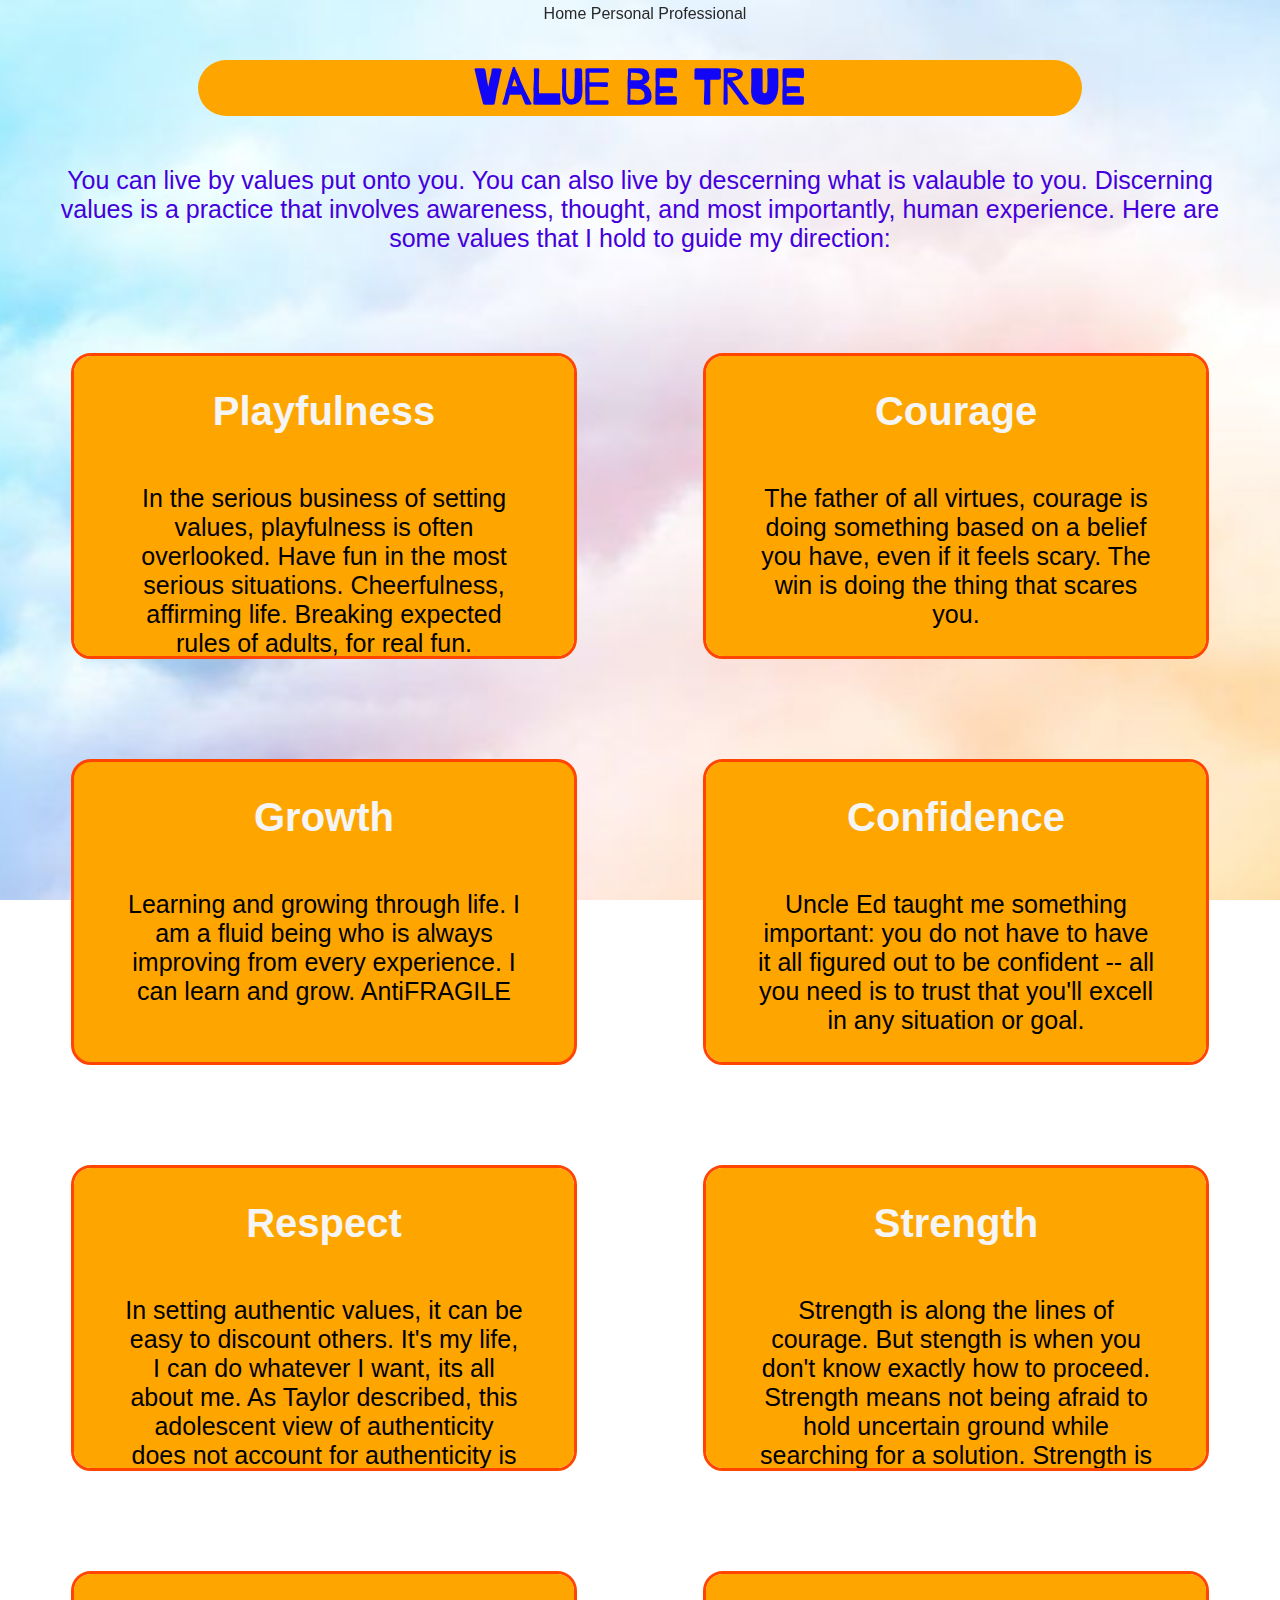
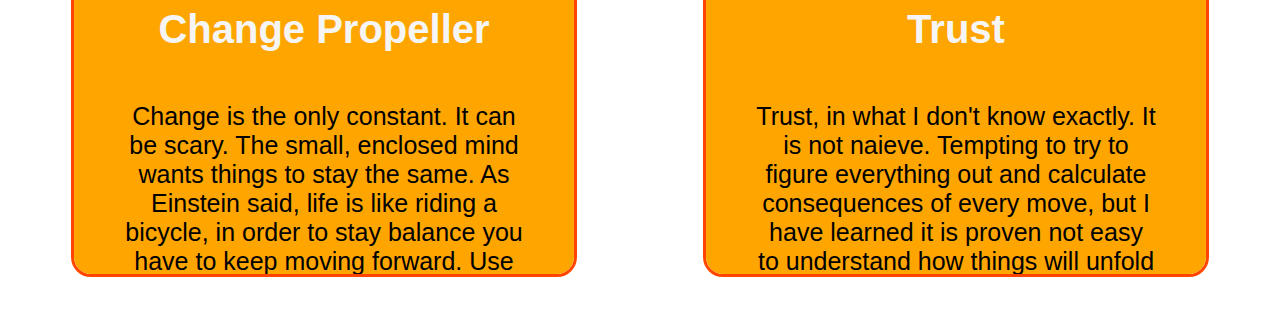
<file: Values.html>
<! DOCTYPE html>

<html> 

<head>
    <link rel="stylesheet" href="StyleHello.css">
    <title>Drooz Valuuz</title>
    <link rel="icon" href="https://encrypted-tbn0.gstatic.com/images?q=tbn:ANd9GcRwN8uvZUyfrj1oGBNF0OYZ6rCSvccH4n9F5KN9ZtM072BSnor7SAtBO5X0ujBRHAkFYss&usqp=CAU">
</head>


<header>
    <nav class="up-nav">
     <a href="./Hello.html">Home</a>
     <a href="./Personal.html">Personal</a>
     <a href="./Professional.html">Professional</a>
    </nav>
</header>

<h1>Value be True</h1>
<p>You can live by values put onto you. You can also live by descerning what is valauble to you. Discerning values is a practice that involves awareness, thought, and most importantly, human experience. Here are some values that I hold to guide my direction:</p>

<div class="values"> 

    <div class="value" id="playfulness"> 
        <h2>Playfulness</h2> <p>In the serious business of setting values, playfulness is often overlooked. Have fun in the most serious situations. Cheerfulness, affirming life. Breaking expected rules of adults,  for real fun.</p>
    </div>

    <div class="value" id="courage">
        <h2>Courage</h2>
        <p>The father of all virtues, courage is doing something based on a belief you have, even if it feels scary. The win is doing the thing that scares you.</p>
    </div>

    <div class="value" id="growth">
        <h2>Growth</h2>
        <p>Learning and growing through life. I am a fluid being who is always improving from every experience. I can learn and grow. AntiFRAGILE</p>
    </div>

    <div class="value" id="confidence">
        <h2>Confidence</h2>
        <p>Uncle Ed taught me something important: you do not have to have it all figured out to be confident -- all you need is to trust that you'll excell in any situation or goal.</p>
    </div>

    <div class="value" id="respect">
        <h2>Respect</h2>
        <p>In setting authentic values, it can be easy to discount others. It's my life, I can do whatever I want, its all about me. As Taylor described, this adolescent view of authenticity does not account for authenticity is defiend in conversation with others. Moating yourself off from others narrows your view of what you can ascribe meaning to in your own life. Connection with others part of what is requried for deep fun. Orma, other people are huge potential values to us.</p>
    </div>

    <div class="value" id="strength">
        <h2>Strength</h2>
        <p>Strength is along the lines of courage. But stength is when you don't know exactly how to proceed. Strength means not being afraid to hold uncertain ground while searching for a solution. Strength is being strong enough to do the things that will take time and energy and resilience to accomplish. To know discipline is freedom</p>
    </div>

    <div class="value" id="change-propel">
        <h2>Change Propeller</h2>
        <p>Change is the only constant. It can be scary. The small, enclosed mind wants things to stay the same. As Einstein said, life is like riding a bicycle, in order to stay balance you have to keep moving forward. Use change as a way to propel forward. </p>
    </div>

    <div class="value" id="trust">
        <h2>Trust</h2>
        <p>Trust, in what I don't know exactly. It is not naieve. Tempting to try to figure everything out and calculate consequences of every move, but I have learned it is proven not easy to understand how things will unfold and has led to stress trying to figure out things and change beyond scope of not being omnipotent, or knowing all the information up front, or how things will unfold.  William James value of belief is practical benefit for human beings. Steve Jobs, trust in the universe, god, yourself, whatever, need to trust that it will work out ok. Pretty scary at the time, decided to trust it will all work out OK.</p>
    </div>



</div>







</html>
</file>
<file: StyleHello.css>
@import url('https://fonts.googleapis.com/css2?family=Barrio&display=swap');

p {
    color:rgb(67, 0, 220);
    font-size: 25px;
    margin: 50px;
}

h1 {
    color:rgb(18, 6, 246);
    background-color: orange;
    font-size: 50px;
    border-radius: 50px;
    width: 70%;
    margin: 20px auto;
    font-family: "barrio";
}

h2 {
    color:whitesmoke;
    font-size: 40px;
}

h6 {
    font-family: fantasy;
    font-size: 30px;
    color: black;
}







/* General Layout */

html {
    /*background: url(https://images.rawpixel.com/image_1300/czNmcy1wcml2YXRlL3Jhd3BpeGVsX2ltYWdlcy93ZWJzaXRlX2NvbnRlbnQvbHIvam9iNTQ1LXdpdC0yMV8xLmpwZw.jpg);*/
    background: url("Clouds.jpg");
    background-position: center center;
    background-repeat: no-repeat;
    background-size: cover;
    background-attachment: fixed;

    text-align:center;
    font-family: helvetica;
    
    position: relative;
    top: 40px;

    box-sizing: border-box;
}

img {
    border: 10px solid blue; 
    border-radius: 20px;
    width: 400px;
    max-height: 100%;
}

[href]:hover {
    background-color: white;
}

a {
    text-decoration: none;
    color: #292828
}





/* Navigation Styling */

.nav-box {
    color:black;
    font-size: 20px;
    background-image: url(https://t4.ftcdn.net/jpg/05/85/52/43/360_F_585524304_MBtSQTrXrtwekJePg7IP9EYZnzdiLIX6.jpg);
    background-position: center;
    background-repeat: no-repeat;
    background-attachment: fixed;
    background-size: cover;

    border-radius: 50px;
    margin: 0 50px;
    padding-bottom: 5px;
    padding-top: 5px;


}

.up-nav {
    position: fixed;
    top: 0px;
    width: 100%;
    left: 0px;
    padding: 5px;
    background-image: url(https://static.vecteezy.com/system/resources/thumbnails/013/211/997/small/flame-background-art-illustration-designs-free-vector.jpg);
    background-size: contain;
    color: #fff;

    /* Background Color Option
    background-color: #333;
    */
}

header li {
    font-size: 25px;
    
    background-color: orange;
    padding: 20px 0px;
    border-radius: 20px;
    margin: 20px auto;

    position: relative;

    display: inline-block;
    width: 17%;
}

header ul {
    padding: 0;
    text-align: center;
}

li {
    color:rgb(0, 217, 255);
    font-size: 20px;
}







/* Hello Page */

#hello-main {
    background-image: url(https://scx2.b-cdn.net/gfx/news/hires/2020/leonardosvit.jpg);
    background-attachment: fixed;
    background-size: cover;
    background-repeat: no-repeat;
    height: 700px;
    border-radius: 50px;
}







/* Personal Page */

.interest {
    color: orange;
}

.form {
    color: yellow;
}

#bball {
    background-image: url(https://betterthanalayup.com/wp-content/uploads/basketball_on_court_widescreen_hd_wallpaper.jpg);
    background-size: cover;
    background-attachment: fixed;
    background-repeat: no-repeat;
    background-position: center;
    border-radius: 50px;
    padding: 50px;
    margin: 100px 50px;
    min-width: 1300px;
}

.main-container {
    display: inline-flex;
    flex-direction: row;
    flex-wrap: wrap;
    align-items: center;
    justify-content: center;
}

.bball-p{
    width: 65%;
    min-height: 500px;
    overflow: scroll;
    justify-content: flex-start;
    padding-right: 10px;
    top: 0px;
}



.bball-media{
    width: 30%;
    height: 500px;
    overflow: scroll;
    align-items: space-around;
}


#bball-vid {
    width: 400px; 
    height: 33%;
    flex-shrink:2;
    padding: 20px;
    border: none;
    border-radius: 10px;
}

/*
#bball-h{
   min-width:205px;
   flex-shrink: 1;
}



/*
#bball-img{
    width: 400px;
    flex-shrink: 2;
}

#bball-vid {
    height: 223px;
    width: 400px; 
    flex-shrink:2;
}

#sport{
    
}

*/


#philosophy {
    background-image: url(https://static.miraheze.org/allthetropeswiki/thumb/8/83/Roman_with_grapes.jpg/350px-Roman_with_grapes.jpg);
    background-size: cover;
    background-attachment: fixed;
    background-repeat: no-repeat;
    background-position: center;
    border-radius: 50px;
    padding: 50px;
    margin: 100px 50px;
}

#mindfulness {
    background-image: url(https://res.cloudinary.com/calm-com/image/upload/v1582139698/jasper-lake.jpg);
    background-size: cover;
    background-attachment: fixed;
    background-repeat: no-repeat;
    background-position: center;
    border-radius: 50px;
    padding: 50px;
    margin: 100px 50px;
}

#wind { 
    background-image: url(https://images.pexels.com/photos/1435752/pexels-photo-1435752.jpeg?auto=compress&cs=tinysrgb&dpr=1);
    background-size: cover;
    background-attachment: fixed;
    background-repeat: no-repeat;
    background-position: center;
    border-radius: 50px;
    padding: 50px;
    margin: 100px 50px;
}
   

#tea {
    background-image: url(https://www.japaneseteafarm.com/pub/media/codazon/slideshow/cache/880x469/j/a/japanese-tea-farm_1.jpg);
    background-size: cover;
    background-attachment: fixed;
    background-repeat: no-repeat;
    background-position: center;
    border-radius: 50px;
    padding: 50px;
    margin: 100px 50px;
}







/* Professional Page */

#song {
    position: sticky;
    top: 50px;
}





/* Values */

.values {
    display: flex;
    flex-flow: row wrap;
    background-image:url(https://wallpapers.com/images/high/fire-lion-with-sun-backdrop-2g6kxnwf32wff84u.webp);
    background-size: cover;
    background-repeat: no-repeat;
    background-attachment: fixed;
    justify-content: space-around;
    min-height: 700px;
    border-radius: 5px;
}

.value {
    width: 500px;
    height: 300px;
    overflow: scroll;
    background-color: orange;
    border: 3px solid orangered;
    border-radius: 20px;

    display: inline-block;
    margin: 50px 10px;
}

.values p {
    color: black;
}















/* Stack Images Next To Paragraph */

/*
.p-desc {
    display: inline-block;
    width: 70%;
}

.img-desc {
    display: inline-block;
    width: 20%;
    position: relative;
    bottom: 200px;
}

input {
    display: inline-block;
    vertical-align: 128%;
}

#bball-vid {
    display: inline-block;
    width: 20%;
}

Learn About Vertical Align
*/
</file>
